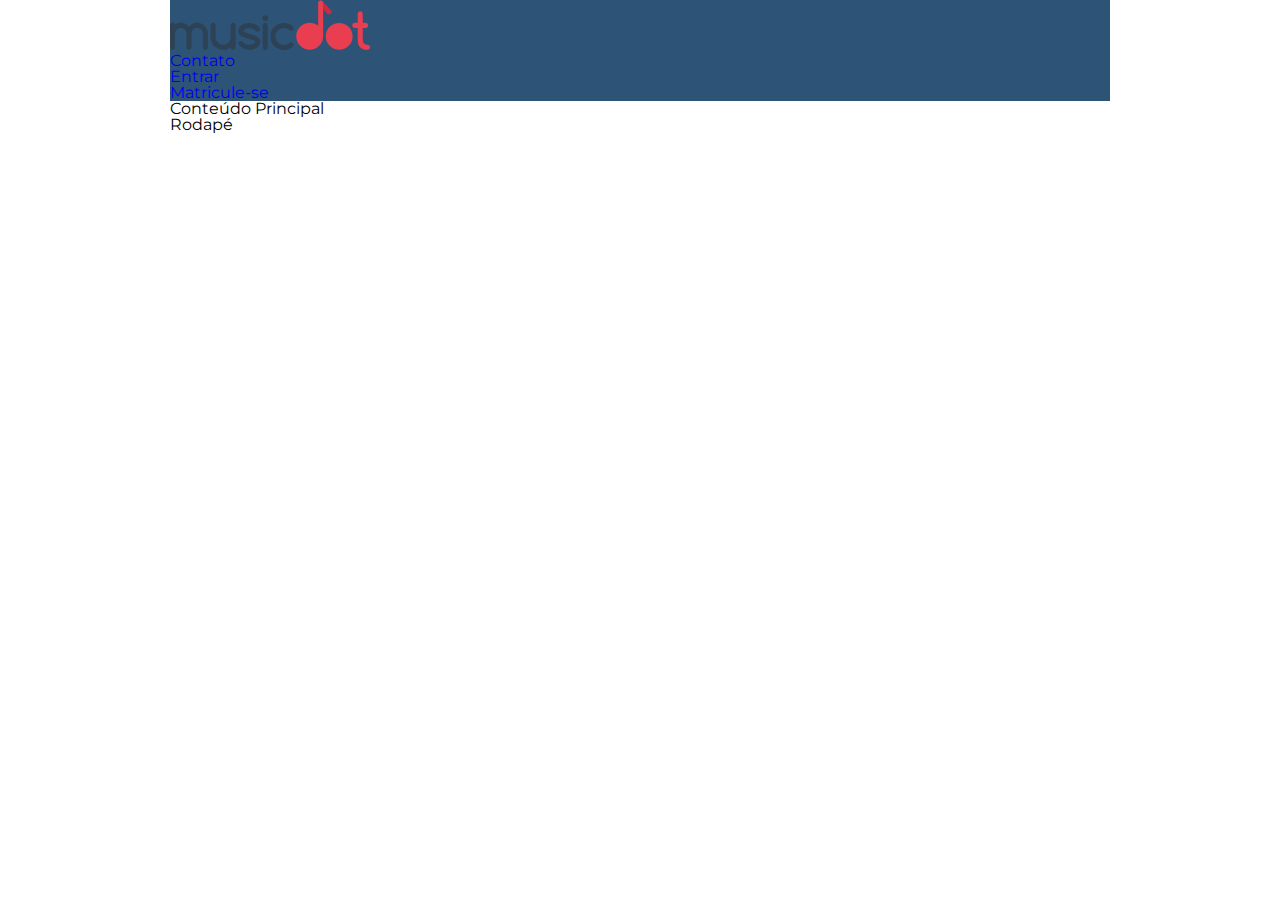
<file: index.html>
<!DOCTYPE html>
<html lang = "pt-BR">

<head>

    <title>
        MusicDot | Sobre a Página </title>
    <meta charset="utf-8">

    <link rel="icon" href="img/favicon.ico" />
    <link rel="stylesheet" href="css/reset.css"/>
    <link rel="stylesheet" href="css/estilo.css"/>
    
      
</head>
<body>
    <header class="cabecalho">
    <img src="img/logo.svg" alt="logo musicdot" >
    <nav>
        <ul>
            <li> <a href = "#"> Contato </a> </li>
            <li> <a href = "#"> Entrar </a> </li>
            <li> <a href = "#"> Matricule-se </a> </li>
        </ul>
    </nav>        
    </header>
<main>
    <p>
        Conteúdo Principal
        
    </p>

</main>
<footer>
    Rodapé
</footer>
</body>
</html>
</file>
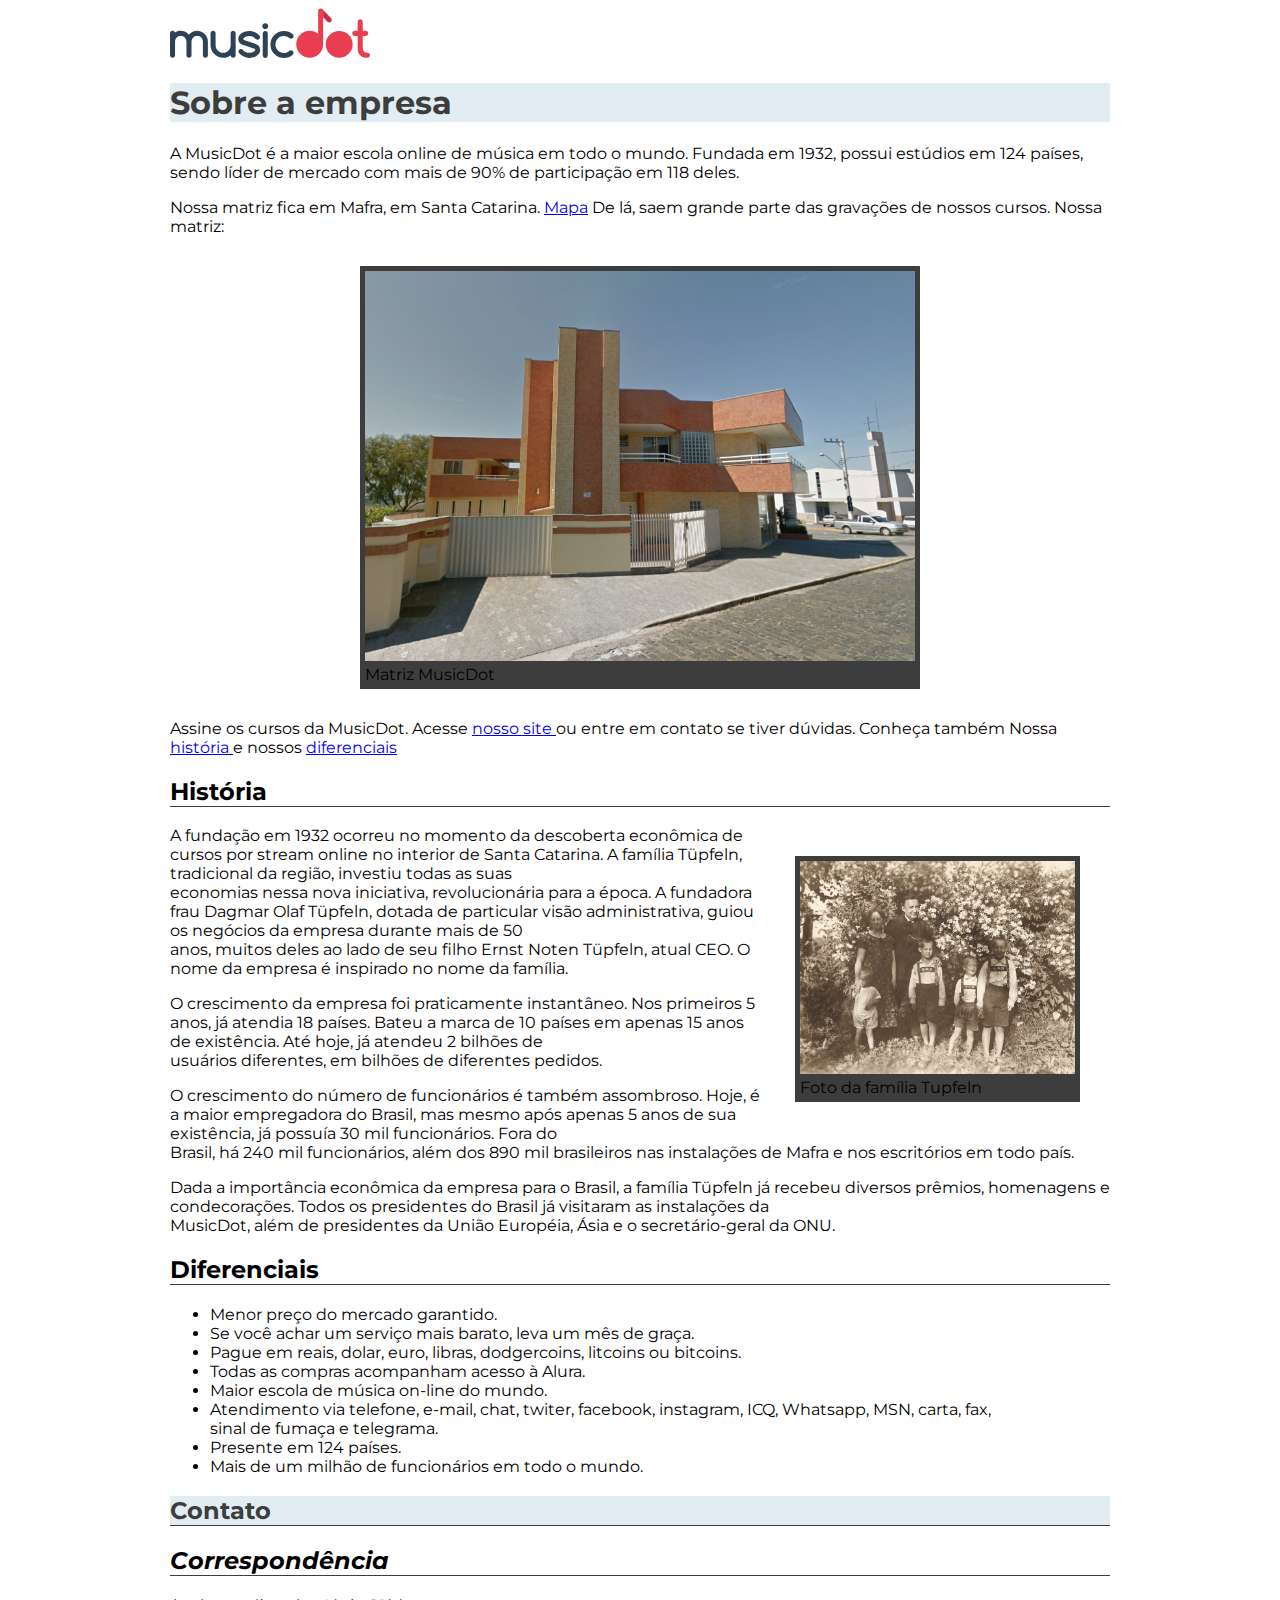
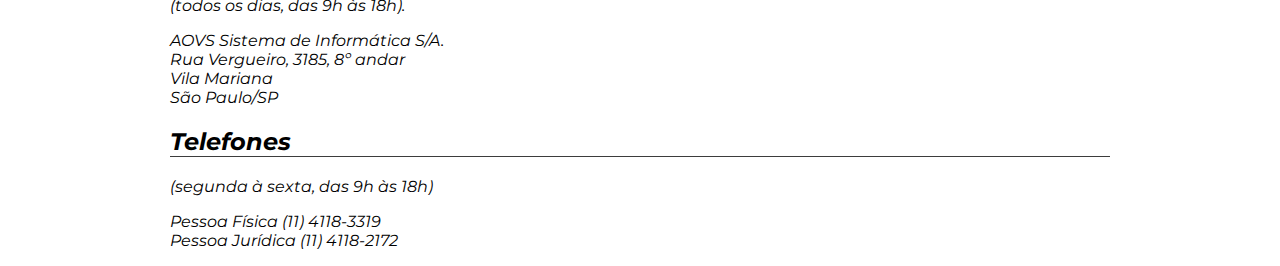
<file: sobre completo.html>
<!DOCTYPE html>
<html lang="pt-BR">

<head>

    <title>
        MusicDot | Sobre a Página </title>
    <meta charset="utf-8">

    <link rel="icon" href="img/favicon.ico" />
    <link rel="stylesheet" href="css/estilo.css"/>

</head>

<body>
    <img src="img/logo.svg" alt="logo musicdot" >
    <h1>Sobre a empresa</h1>
    <p> A MusicDot é a maior escola online de música em todo o mundo. Fundada em 1932, possui estúdios em 124
        países, sendo líder de mercado com mais de 90% de participação em 118 deles.</p>
    <p> Nossa matriz fica em Mafra, em Santa Catarina. 
        <a href = "http://maps.google.com.br/?q=190,GabrielDequech,Mafra,SC"> Mapa</a>
        De lá, saem grande parte das gravações de nossos cursos.
        Nossa matriz: </p>

    <figure class = "matriz-musicdot"> <!-- encapsulamento de imagem e legenda--> 
        <img src="img/matriz-musicdot.png" alt="Foto da  matriz da musicdot" >
        <figcaption>Matriz MusicDot</figcaption> 
    </figure>
    <p>
        Assine os cursos da MusicDot. Acesse <a href = "index.html"> nosso site </a> 
        ou entre em contato se tiver dúvidas. Conheça também  Nossa <a href = "#a1" > história </a> e nossos 
        <a href = "#a2"> diferenciais </a>
        
    </p>
    <h2 id="a1">História</h2>
    <figure class="familia-tupfeln">
        <img src="img/familia-tupfeln.jpg" alt="familia-tupfeln">
        <figcaption>Foto da família Tupfeln</figcaption>
    </figure>
    <p> A fundação em 1932 ocorreu no momento da descoberta econômica de cursos por stream online no interior de
        Santa Catarina. A família Tüpfeln, tradicional da região, investiu todas as suas
        <br> economias nessa nova iniciativa, revolucionária para a época. A fundadora frau Dagmar Olaf Tüpfeln, dotada
        de particular visão administrativa, guiou os negócios da empresa durante mais de 50
        <br> anos, muitos deles ao lado de seu filho Ernst Noten Tüpfeln, atual CEO. O nome da empresa é inspirado no
        nome da família.
    </p>
    <p> O crescimento da empresa foi praticamente instantâneo. Nos primeiros 5 anos, já atendia 18 países. Bateu a
        marca de 10 países em apenas 15 anos de existência. Até hoje, já atendeu 2 bilhões de
        <br> usuários diferentes, em bilhões de diferentes pedidos.
    </p>
    <p> O crescimento do número de funcionários é também assombroso. Hoje, é a maior empregadora do Brasil, mas
        mesmo após apenas 5 anos de sua existência, já possuía 30 mil funcionários. Fora do
        <br> Brasil, há 240 mil funcionários, além dos 890 mil brasileiros nas instalações de Mafra e nos escritórios em
        todo país.
    </p>

    <p> Dada a importância econômica da empresa para o Brasil, a família Tüpfeln já recebeu diversos prêmios,
        homenagens e condecorações. Todos os presidentes do Brasil já visitaram as instalações da
        <br>MusicDot, além de presidentes da União Européia, Ásia e o secretário-geral da ONU.
    </p>

    <h2 id="a2">Diferenciais</h2>
    <ul>
        <li> Menor preço do mercado garantido.</li> 
        <li> Se você achar um serviço mais barato, leva um mês de graça.</li>
        <li> Pague em reais, dolar, euro, libras, dodgercoins, litcoins ou bitcoins.</li>
        <li> Todas as compras acompanham acesso à Alura.</li>
        <li> Maior escola de música on-line do mundo.</li>
        <li> Atendimento via telefone, e-mail, chat, twiter, facebook, instagram, ICQ, Whatsapp, MSN, carta, fax, 
            <br> sinal de fumaça e telegrama.</li>
        <li> Presente em 124 países.</li>    
        <li> Mais de um milhão de funcionários em todo o mundo.</li>
    </ul>

    <h2 class = "Contato" id="a3"> Contato</h2> 
    <address>
    <h2 id="a4"> Correspondência </h2> (todos os dias, das 9h às 18h).
    <p>
    AOVS Sistema de Informática S/A.
    <br> Rua Vergueiro, 3185, 8º andar
    <br> Vila Mariana
    <br> São Paulo/SP 
    </p>
    <h2 id="a5"> Telefones </h2> (segunda à sexta, das 9h às 18h)
    <p> Pessoa Física (11) 4118-3319
    <br> Pessoa Jurídica (11) 4118-2172    
    </p>
    </address>
</body>

</html>
</file>
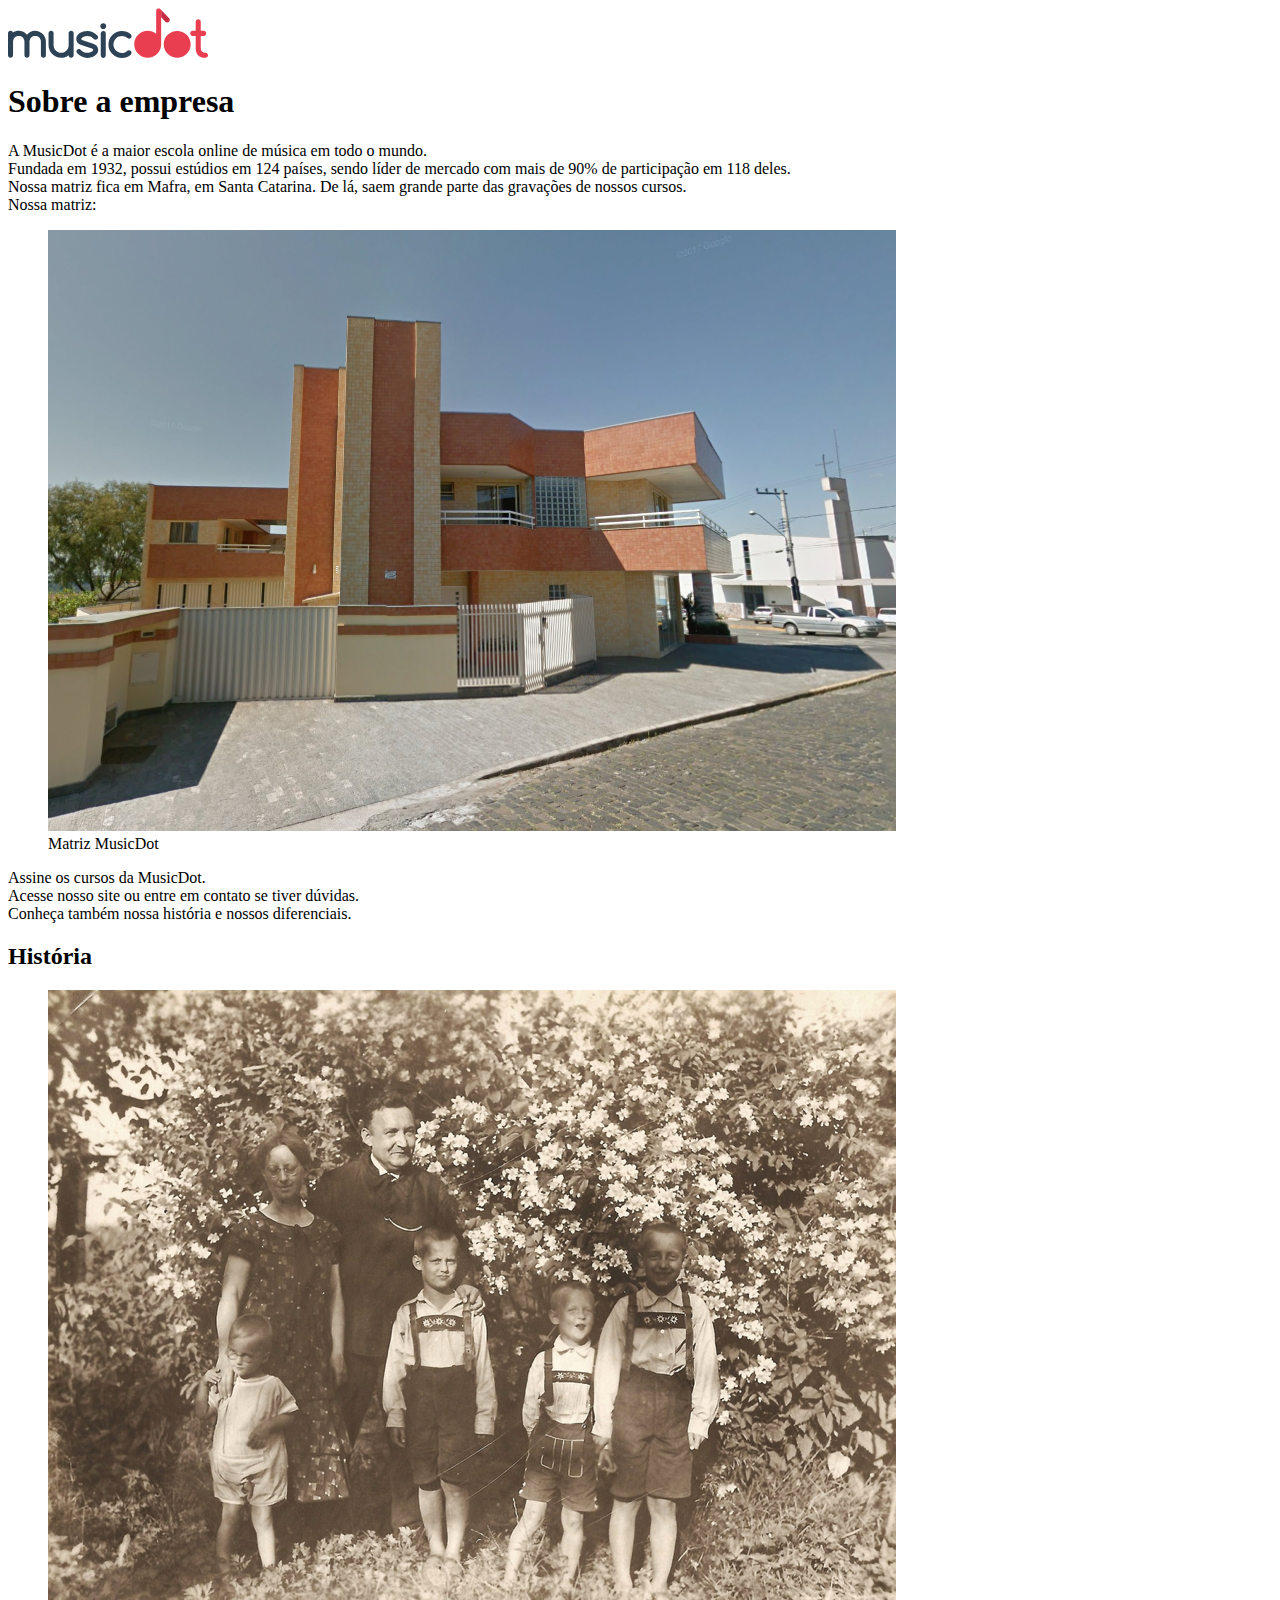
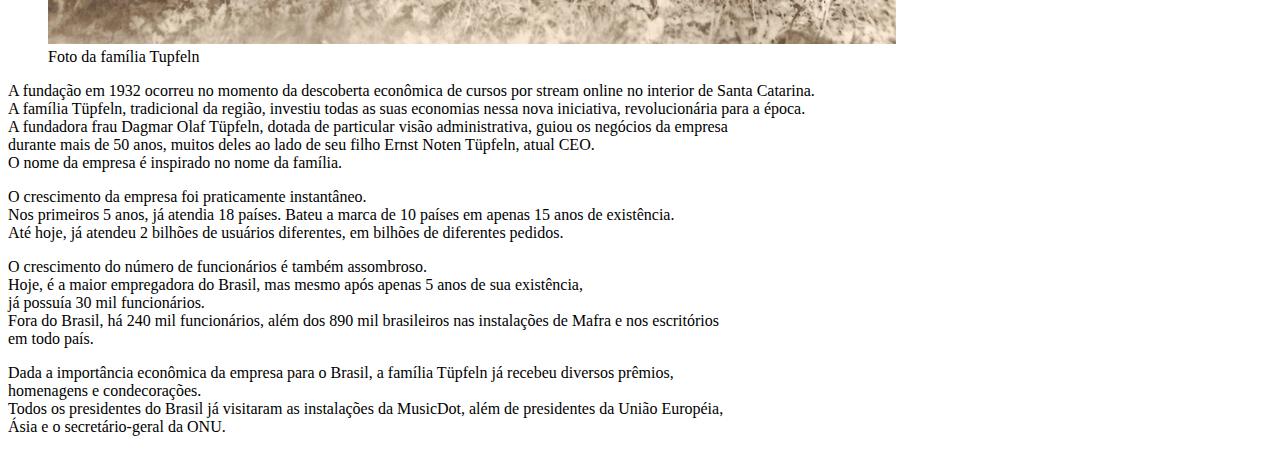
<file: sobre.html>
<!DOCTYPE html>
<html lang="pt-BR">

<head>
    <title> MusicDot </title>
    <meta charset="utf-8">
</head>

<body>
    <img src="img/logo.svg" alt="logo musicdot">
    <h1>Sobre a empresa</h1>
    <p> A MusicDot é a maior escola online de música em todo o mundo. <br>
        Fundada em 1932, possui estúdios em 124 países, sendo líder de mercado com mais de 90% de participação em 
        118 deles. <br>
        Nossa matriz fica em Mafra, em Santa Catarina. De lá, saem grande parte das gravações de nossos cursos. <br>
        Nossa matriz:
    </p>
    <figure>
        <img src="img/matriz-musicdot.png" alt="Foto da  matriz da musicdot">
        <figcaption>Matriz MusicDot</figcaption>
    </figure>
    <p>
        Assine os cursos da MusicDot. <br>
        Acesse nosso site ou entre em contato se tiver dúvidas. <br>
        Conheça também nossa história e nossos diferenciais.
    </p>
    <h2>História</h2>
    <figure>
        <img src="img/familia-tupfeln.jpg" alt="familia-tupfeln">
        <figcaption>Foto da família Tupfeln</figcaption>
    </figure>
    <p> A fundação em 1932 ocorreu no momento da descoberta econômica de cursos por stream online no interior de 
        Santa Catarina.<br> 
        A família Tüpfeln, tradicional da região, investiu todas as suas economias nessa nova iniciativa,
        revolucionária para a época. <br>
        A fundadora frau Dagmar Olaf Tüpfeln, dotada de particular visão administrativa, guiou os negócios da empresa<br> 
        durante mais de 50 anos, muitos deles ao lado de seu filho Ernst Noten Tüpfeln, atual CEO. <br>
        O nome da empresa é inspirado no nome da família.
    </p>
    <p> O crescimento da empresa foi praticamente instantâneo. <br>
        Nos primeiros 5 anos, já atendia 18 países. Bateu a marca de 10 países em apenas 15 anos de existência.<br> 
        Até hoje, já atendeu 2 bilhões de usuários diferentes, em bilhões de diferentes pedidos.
    </p>
    <p> O crescimento do número de funcionários é também assombroso. <br>
        Hoje, é a maior empregadora do Brasil, mas mesmo após apenas 5 anos de sua existência,<br> 
        já possuía 30 mil funcionários.<br> 
        Fora do Brasil, há 240 mil funcionários, além dos 890 mil brasileiros nas instalações de Mafra e nos escritórios <br> 
        em todo país.
    </p>

    <p>Dada a importância econômica da empresa para o Brasil, a família Tüpfeln já recebeu diversos prêmios,<br>
        homenagens e condecorações. <br>
        Todos os presidentes do Brasil já visitaram as instalações da MusicDot, além de presidentes da União Européia,<br> 
        Ásia e o secretário-geral da ONU.
        <br>
        <br>
    </p>

</body>
</file>
<file: css/estilo.css>
@import url(https://fonts.googleapis.com/css?family=Montserrat:300,400,500,600,700,&display=block);
body {
    font-family: Montserrat;  
    width: 940px;
    margin-left: auto;
    margin-right: auto;
    
}

h1{
    color: #3D3D3D;
    background: #E1EDF2;
}

h2{ 
        border-bottom: 1px solid #3D3D3D;

}

figure{
    padding: 5px;
    margin: 30px 30px 30px 30px;
    background-color: #3D3D3D;
    }

figure img{
    width: 100%;
}

nav a {
    text-decoration: none;
}

.cabecalho{   
    background-color: #2D5377;
    color: #FFF;
    
}


.matriz-musicdot{

        width: 550px;
        margin-left: auto;
        margin-right: auto;
        
}

.familia-tupfeln{
        width: 275px;
        float: right;
        
        
}

.Contato{
    color: #3D3D3D;
    background: #E1EDF2;
}
</file>
